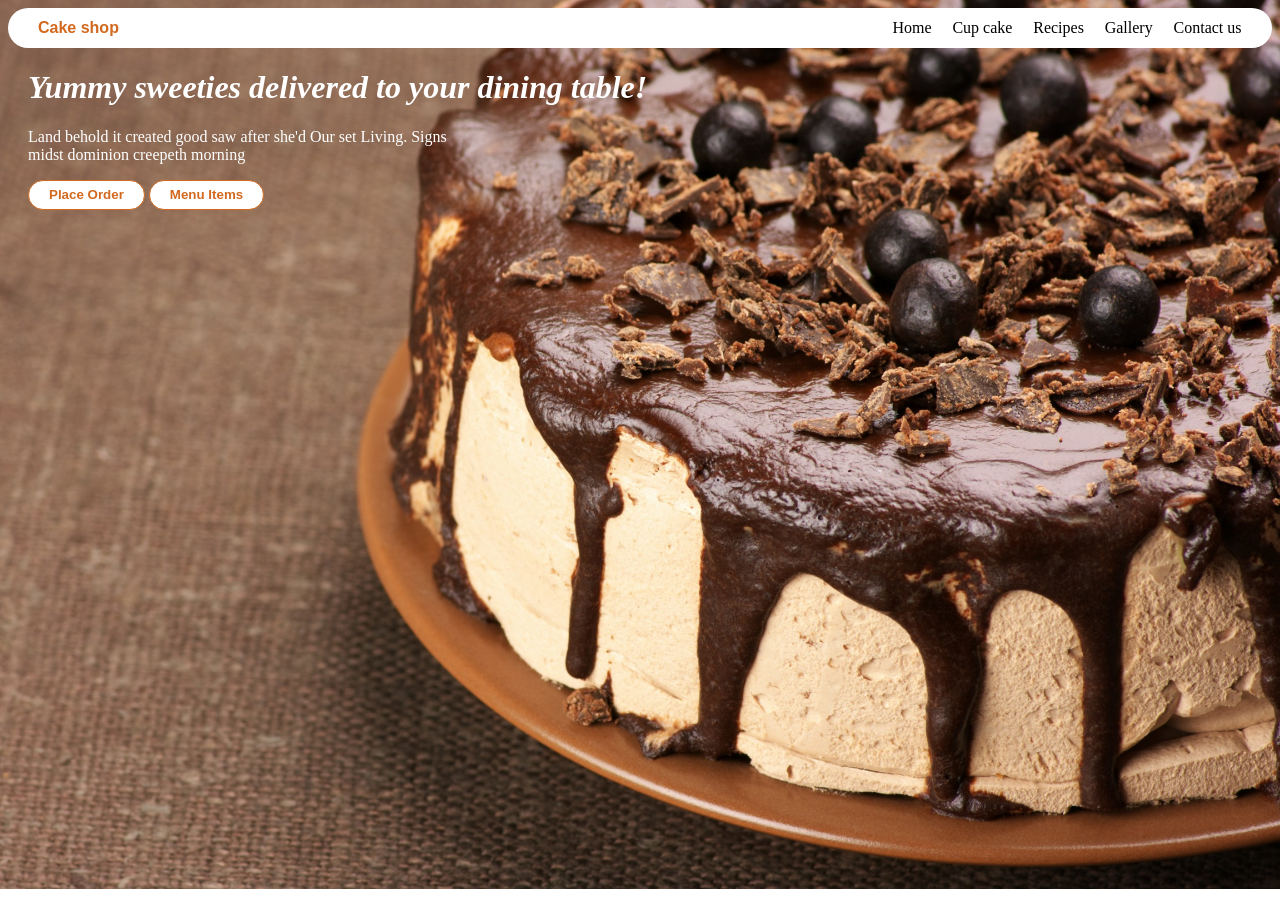
<file: index.html>
<!DOCTYPE html>
<html lang="en">
<head>
    <meta charset="UTF-8">
    <meta name="viewport" content="width=device-width, initial-scale=1.0">
    <title>Document</title>
    <link rel="stylesheet" href="https://cdnjs.cloudflare.com/ajax/libs/font-awesome/6.7.2/css/all.min.css" integrity="sha512-Evv84Mr4kqVGRNSgIGL/F/aIDqQb7xQ2vcrdIwxfjThSH8CSR7PBEakCr51Ck+w+/U6swU2Im1vVX0SVk9ABhg==" crossorigin="anonymous" referrerpolicy="no-referrer" />
    <link rel="stylesheet" href="style.css">
</head>
<body>
    <div class="topHeader">
    <h4>Cake shop</h4>   
    <div class="main">
        <p>Home</p>
        <p>Cup cake</p>
        <p>Recipes</p>
        <p>Gallery</p>        
        <p>Contact us</p>    
     </div>
     <div class="icon">
     <i class="fa-solid fa-bars fa-2xs" style="color: #121112;"></i>
    </div>
    </div>
    <div class="desc">
       <h1>Yummy sweeties delivered to your dining table! </h1>
       <p>Land behold it created good saw after she'd Our set Living. Signs <br>midst dominion creepeth morning</br></p>
        <a href="cakeform.html">
        <button> Place Order</button></a>
        <a href="variety.html">
            <button> Menu Items</button>
        </a>
    </div>   
</body>
</html>
</file>
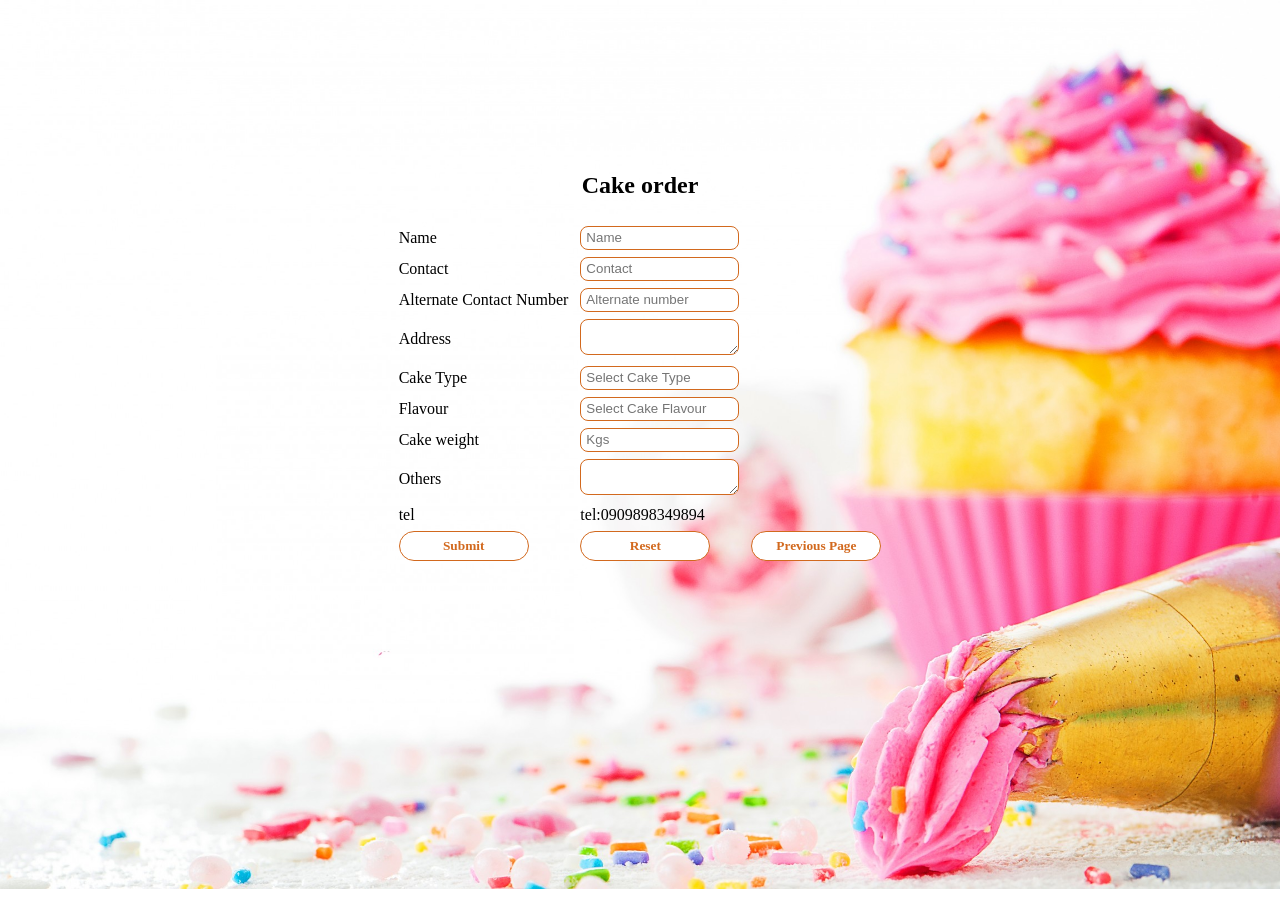
<file: cakeform.html>
<!DOCTYPE html>
<html>
<head>
    <link rel="stylesheet" href="style2.css">
    <title>Cakeform</title>
  </head>  
  
  <body>
    <div class="center">
    <h2 style="text-align:center;">Cake order</h2>
    <form>
      <div>
        <table>
          <tr><td>Name</td> <td><input placeholder="Name" type="text"/></tr></td>          
          <tr><td>Contact</td> <td><input placeholder="Contact" type="number"/></tr></td>
          <tr><td>Alternate Contact Number</td> <td><input placeholder="Alternate number" type="number"/></tr></td>
          <tr><td>Address</td> <td><textarea style="width:100%"></textarea></tr></td>          
              <td>Cake Type</td>
              <td><input class="dropdown" placeholder="Select Cake Type" list="Cake Type"><datalist id="Cake Type">
                <option value="Birthday">
                <option value="Anniversary">
                <option value="Christmas">  
                <option value="New year">               
                </option></datalist></td>  
            </tr>
          <tr>
            <td>Flavour</td>
              <td><input class="dropdown" placeholder="Select Cake Flavour" list="Flavour"><datalist id="Flavour">
                <option value="Vennila">
                <option value="Butterscotch">    
                <option value="Chocoloate">  
                <option value="Brownie">   
                <option value="Stawberry"> 
                <option value="Black forest">   
                <option value="White forest">   
                <option value="Kitkate">           
                </option></datalist></td> 
          </tr>   
          <tr><td>Cake weight</td> <td><input placeholder="Kgs" type="text"/></tr></td>  
          <tr><td>Others</td> <td><textarea style="width:100%"></textarea></tr></td>    
          <tr><td>tel</td> <td><a type="tel" >tel:0909898349894</a></tr></td>
        <tr>            
           <td><button type="button" onclick="alert('Order placed Successfully!')">Submit</td>
           <td><button type="button">Reset</td>    
           <td><button type="button" onclick="history.back()">Previous Page</td> 
        </tr>       
    </div>
    </table>
    </form>
</div>
</body> 
</html>
</file>
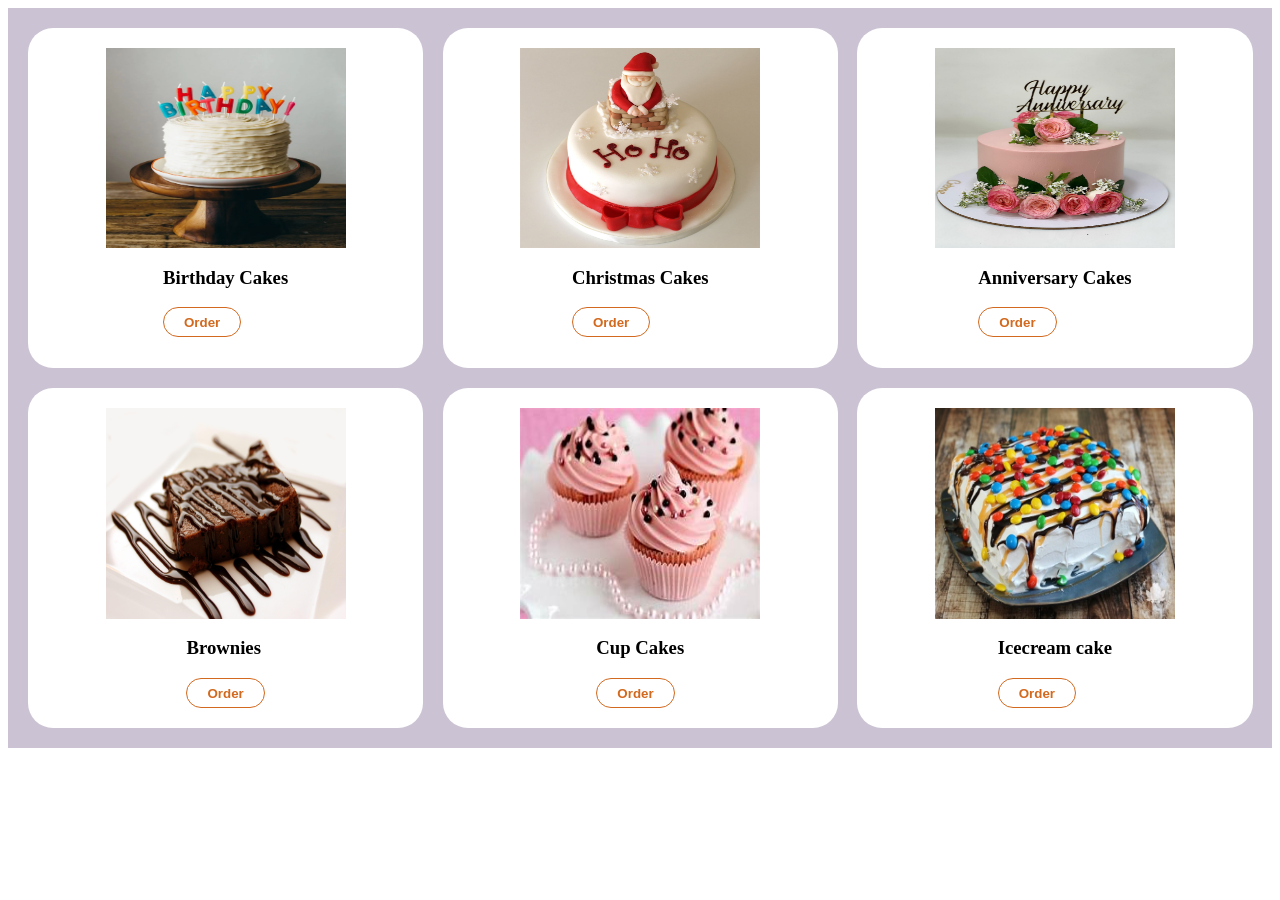
<file: variety.html>
<!DOCTYPE html>
<html lang="en">
<head>
    <meta charset="UTF-8">
    <meta name="viewport" content="width=device-width, initial-scale=1.0">
    <title>variety</title>
    
</head>
<style>
    .cake {
        background-color: rgb(203, 194, 211);
        padding: 20px;
        display: grid;
        grid-template-columns: 1fr 1fr 1fr;
        gap: 20px;
        
   }
   .a,.b,.c,.d,.e,.f{
    background-color: white; 
    display: flex;
    flex-direction: column;
    align-items: center;
    border-radius: 25px;
    height: 300px;  
    padding: 20px;
    border: none !important;
    width: 90% !important
    
   } 

   button{
    background-color: white;
    height: 30px;
    /* font-style: oblique; */
    border: 0px;
    border-radius: 20px;
    padding: 0px 20px;
    font-weight: bold;
    font-family: sans-serif;
    color: #d2691e;
    border: 1px solid #d2691e;
    text-align: center;
    &:hover{  
        background-color: #d2691e;
        color: white;
        cursor: pointer;
        border: 1px solid white;
    }
}
@media screen and (max-width: 678px) {
    .cake {
        grid-template-columns: 1fr 1fr ;
    }
}
@media screen and (max-width: 558px) {
    .cake {
        grid-template-columns: 1fr ;
    }
}
</style>
<body>
    <div class="cake">
    <div class="a">   
        <img src="happy-birthday-cake.webp" width="240px" height="200px">
    <div>
        <h3>Birthday Cakes</h3>            
        <a href="cakeform.html"><button>Order</button></a>
    </div>
     </div>
     <div class="b">
        <img src="_christmas cake.jpg" width="240px" height="200px">
    <div>
        <h3>Christmas Cakes</h3>            
        <a href="cakeform.html"><button>Order</button></a>
    </div>
    </div>
    <div class="c">
         <img src="anniversary.jpg" width="240px" height="200px">
    <div>
        <h3>Anniversary Cakes</h3>            
        <a href="cakeform.html"><button>Order</button></a>
    </div>
    </div>
    <div class="d">
        <img src="brownie.jpg" width="240px" height="280px">
    <div>
        <h3>Brownies</h3>
        <a href="cakeform.html"><button>Order</button></a>
    </div>
    </div>
    <div class="e">
        <img src="th1.jpg" width="240px" height="280px">
     <div>
        <h3>Cup Cakes</h3>
        <a href="cakeform.html"><button>Order</button></a>
    </div>
    </div>
    <div class="f">
        <img src="ice-cream-cake-pm-700x467.jpg" width="240px" height="280px">
    <div>
        <h3>Icecream cake</h3>
        <a href="cakeform.html"><button>Order</button></a>
    </div>
    </div>
 </div>
</body>
</html>
</file>
<file: style.css>
.topHeader{
    background: white;
    align-items: center;
    height: 40px;
    padding: 0px 20px;
    border-radius: 20px;
    display: flex;
    justify-content: space-between;    
    
}
h4{    
    color: #d2691e;
    font-family: sans-serif;
    padding: 0px 10px;
}
.main{
    display:flex;
    max-width: 370px;
    min-width: 370px;   
    justify-content: space-around;    
}
.icon{
    display: none;
}
.desc{
    padding: 0px 0px 0px 20px;
    color: white;
    flex-direction: column;
}
h1{
    font-style: italic;
    width: 60%;
}
p{
    font-size: 16px;
}
button{
    background-color: white;
    height: 30px;
    /* font-style: oblique; */
    border: 0px;
    border-radius: 20px;
    padding: 0px 20px;
    font-weight: bold;
    font-family: sans-serif;
    color: #d2691e;
    border: 1px solid #d2691e;
    &:hover{
        background-color: #d2691e;
        color: white;
        cursor: pointer;
        border: 1px solid white;
    }
}

body{
    background-image: url("th4.jpg");
    background-position: 100%;
    background-repeat: no-repeat;
    background-size: cover;
    height: 97vh;
}

@media screen and (min-width:920px){
    .icon{
        display: none;
    }
    .main{
        display: flex;
    }
}
@media screen and (max-width:670px){
    .icon{
        display: block;
    }
    .main{
        display: none;
    }
 }
</file>
<file: style2.css>
body{
    background-image: url("bdimg1.jpg");
    background-position: 100%;
    background-repeat: no-repeat;
    background-size: cover;
    height: 97vh;
}
.center{
    display: flex;
    flex-direction: column;
    align-items: center;
    justify-content: center;
    height: 80%;    
    td{
        padding: 5px 5px 0px;
        font-family:'Times New Roman', Times, serif;
        gap: 30px;
    }
   
}

button{
    background-color: white;
    height: 30px;
    width: 130px;
    /* font-style: oblique; */
    border: 0px;
    border-radius: 20px;
    padding: 0px 20px;
    font-weight: bold;
    font-family: 'Times New Roman', Times, serif;
    color: #d2691e;
    border: 1px solid #d2691e;
    &:hover{
        background-color: #d2691e;
        color: white;
        cursor: pointer;
        border: 1px solid white;
    }
}

input[type="text"], input[type="number"], textarea, .dropdown{
    width: 150px !important;
    border-radius: 8px;
    padding-left: 5px;
    border: 1px solid #d2691e;
    gap: 30px;
}
input[type="text"], input[type="number"], .dropdown{
    height: 20px;
}
</file>
